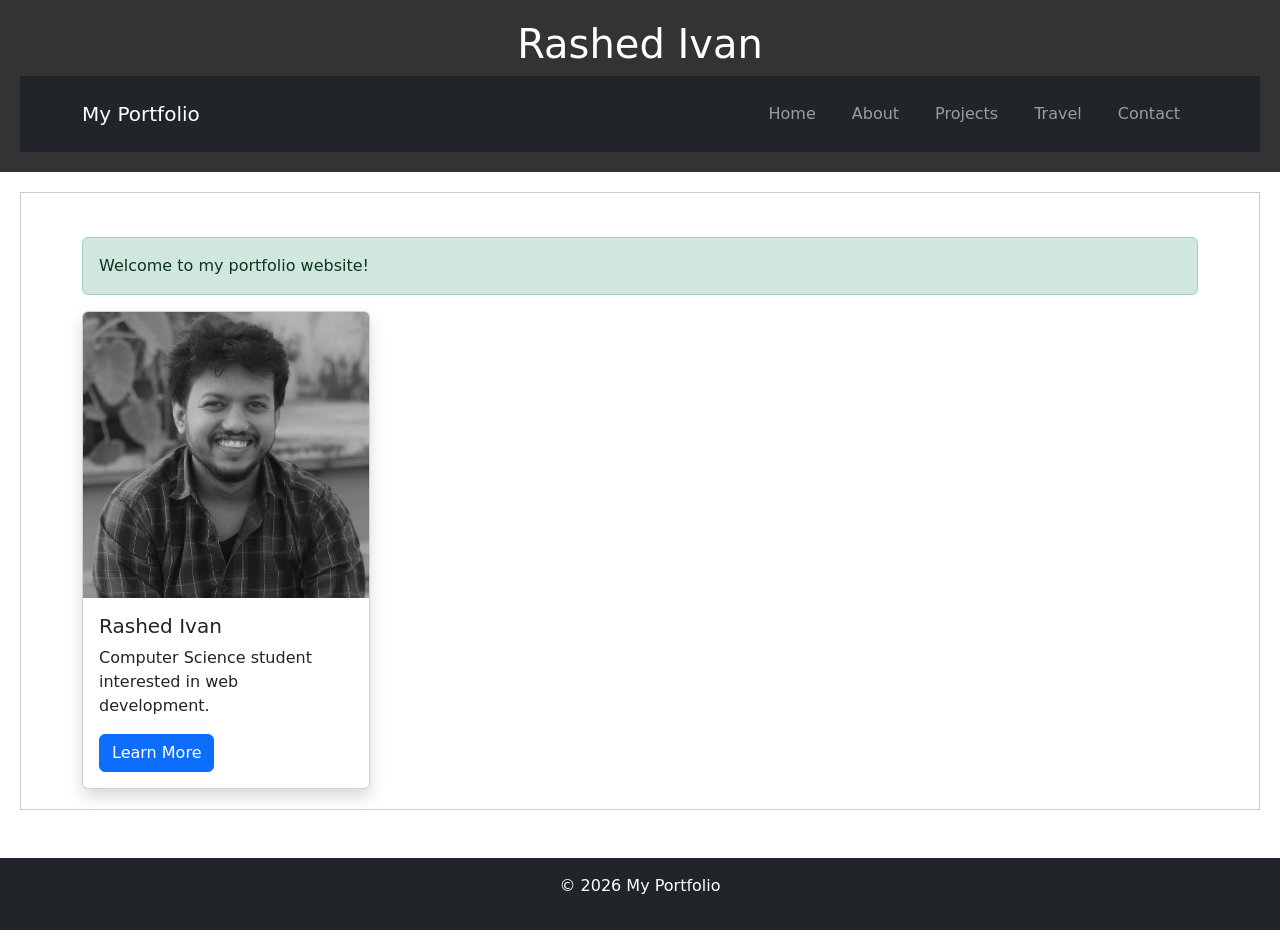
<file: index.html>
<!DOCTYPE html>
<html lang="en">

<head>
    <meta charset="UTF-8">
    <title>My Portfolio</title>
    <link rel="stylesheet" href="CSS/style.css">
    <link href="https://cdn.jsdelivr.net/npm/bootstrap@5.3.8/dist/css/bootstrap.min.css" rel="stylesheet">

</head>

<body>

    <header>
        <h1>Rashed Ivan</h1>

        <nav class="navbar navbar-expand-lg navbar-dark bg-dark">
            <div class="container">
                <a class="navbar-brand" href="index.html">My Portfolio</a>

                <button class="navbar-toggler" type="button" data-bs-toggle="collapse" data-bs-target="#menu">
                    <span class="navbar-toggler-icon"></span>
                </button>

                <div class="collapse navbar-collapse" id="menu">
                    <ul class="navbar-nav ms-auto">

                        <li class="nav-item">
                            <a class="nav-link" href="index.html">Home</a>
                        </li>

                        <li class="nav-item">
                            <a class="nav-link" href="about.html">About</a>
                        </li>

                        <li class="nav-item">
                            <a class="nav-link" href="projects.html">Projects</a>
                        </li>

                        <li class="nav-item">
                            <a class="nav-link" href="travel.html">Travel</a>
                        </li>

                        <li class="nav-item">
                            <a class="nav-link" href="contact.html">Contact</a>
                        </li>

                    </ul>
                </div>
            </div>
        </nav>

    </header>

    <section>



        <div class="container mt-4">

            <div class="alert alert-success">
                Welcome to my portfolio website!
            </div>

            <div class="card shadow" style="width:18rem;">
                <img src="images/1670846884018 (1).jpg" class="card-img-top" alt="Profile">

                <div class="card-body">
                    <h5 class="card-title">Rashed Ivan</h5>
                    <p class="card-text">
                        Computer Science student interested in web development.
                    </p>
                    <a href="about.html" class="btn btn-primary">Learn More</a>
                </div>

            </div>

        </div>


    </section>

    <footer class="bg-dark text-white text-center p-3 mt-5">
        <p>© 2026 My Portfolio</p>
    </footer>

    <script src="https://cdn.jsdelivr.net/npm/bootstrap@5.3.8/dist/js/bootstrap.bundle.min.js"></script>

</body>

</html>
</file>
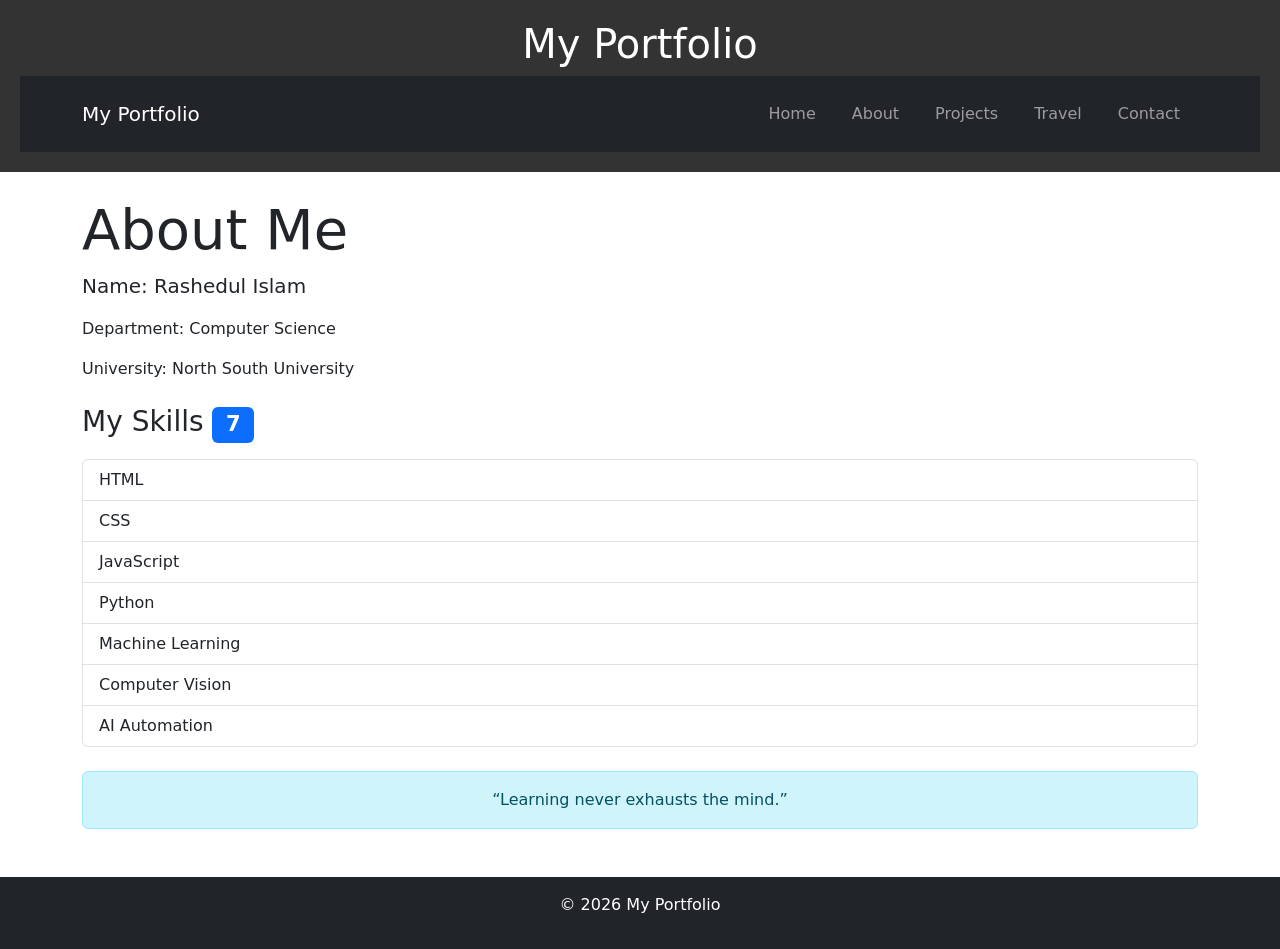
<file: about.html>
<!DOCTYPE html>
<html lang="en">

<head>
    <meta charset="UTF-8">
    <title>About Me</title>
    <link rel="stylesheet" href="CSS/style.css">
    <link href="https://cdn.jsdelivr.net/npm/bootstrap@5.3.8/dist/css/bootstrap.min.css" rel="stylesheet">

</head>

<body>

    <header>
        <h1>My Portfolio</h1>

        <nav class="navbar navbar-expand-lg navbar-dark bg-dark">
            <div class="container">
                <a class="navbar-brand" href="index.html">My Portfolio</a>

                <button class="navbar-toggler" type="button" data-bs-toggle="collapse" data-bs-target="#menu">
                    <span class="navbar-toggler-icon"></span>
                </button>

                <div class="collapse navbar-collapse" id="menu">
                    <ul class="navbar-nav ms-auto">

                        <li class="nav-item">
                            <a class="nav-link" href="index.html">Home</a>
                        </li>

                        <li class="nav-item">
                            <a class="nav-link" href="about.html">About</a>
                        </li>

                        <li class="nav-item">
                            <a class="nav-link" href="projects.html">Projects</a>
                        </li>

                        <li class="nav-item">
                            <a class="nav-link" href="travel.html">Travel</a>
                        </li>

                        <li class="nav-item">
                            <a class="nav-link" href="contact.html">Contact</a>
                        </li>

                    </ul>
                </div>
            </div>
        </nav>

    </header>



    <div class="container mt-4">

        <h1 class="display-4">About Me</h1>

        <p class="lead">
            Name: Rashedul Islam
        </p>

        <p>
            Department: Computer Science
        </p>

        <p>
            University: North South University
        </p>

        <h3 class="mt-4">
            My Skills
            <span class="badge bg-primary">7</span>
        </h3>

        <ul class="list-group mt-3">

            <li class="list-group-item">HTML</li>
            <li class="list-group-item">CSS</li>
            <li class="list-group-item">JavaScript</li>
            <li class="list-group-item">Python</li>
            <li class="list-group-item">Machine Learning</li>
            <li class="list-group-item">Computer Vision</li>
            <li class="list-group-item">AI Automation</li>

        </ul>

        <div class="alert alert-info mt-4 text-center">
            “Learning never exhausts the mind.”
        </div>

    </div>




    <footer class="bg-dark text-white text-center p-3 mt-5">
        <p>© 2026 My Portfolio</p>
    </footer>

    <script src="https://cdn.jsdelivr.net/npm/bootstrap@5.3.8/dist/js/bootstrap.bundle.min.js"></script>

</body>

</html>
</file>
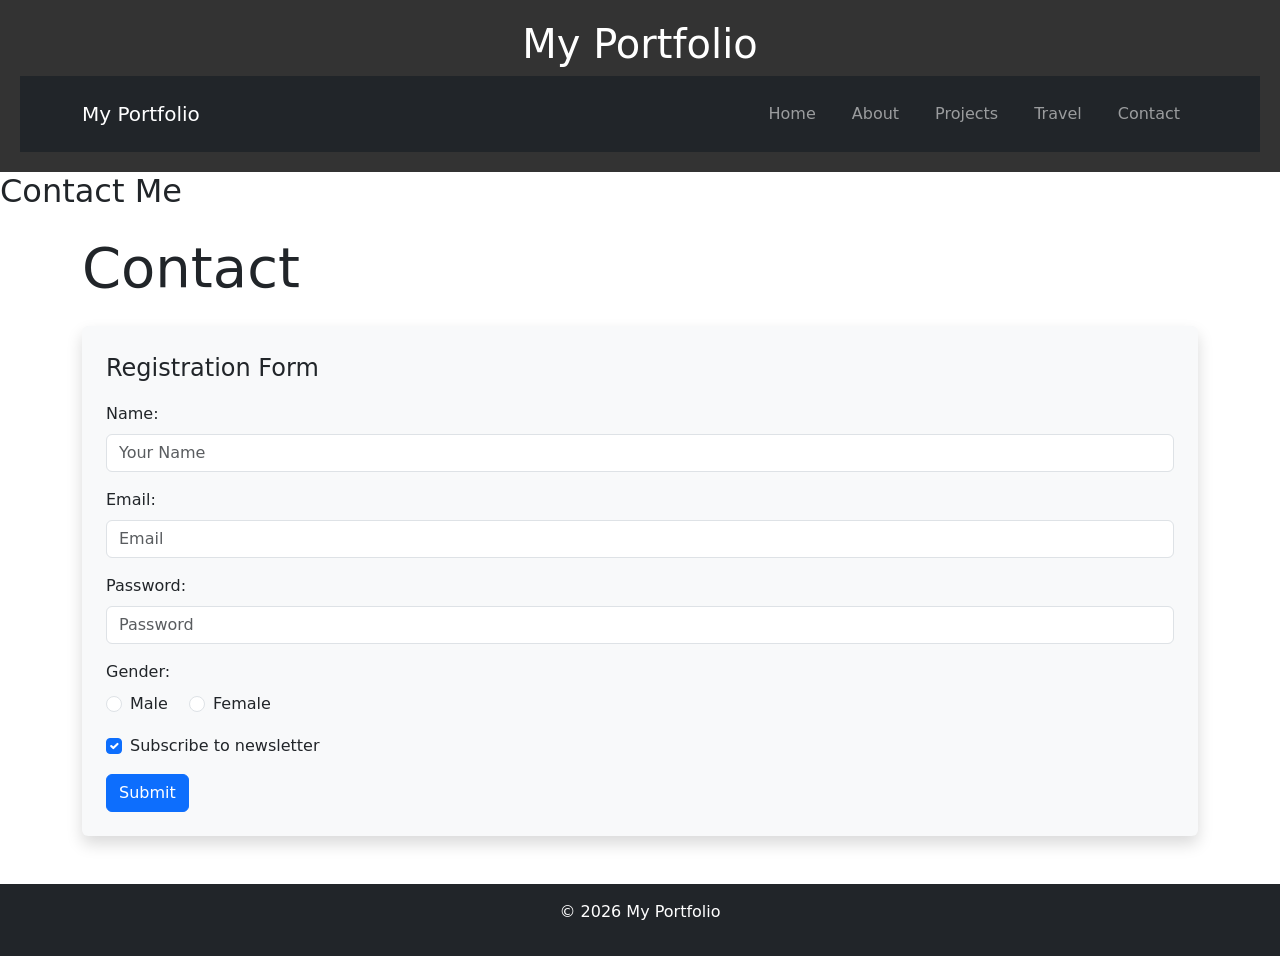
<file: contact.html>
<!DOCTYPE html>
<html lang="en">

<head>
    <meta charset="UTF-8">
    <title>Contact</title>
    <link rel="stylesheet" href="CSS/style.css">
    <link href="https://cdn.jsdelivr.net/npm/bootstrap@5.3.8/dist/css/bootstrap.min.css" rel="stylesheet">

</head>

<body>

    <header>
        <h1>My Portfolio</h1>

        <nav class="navbar navbar-expand-lg navbar-dark bg-dark">
            <div class="container">
                <a class="navbar-brand" href="index.html">My Portfolio</a>

                <button class="navbar-toggler" type="button" data-bs-toggle="collapse" data-bs-target="#menu">
                    <span class="navbar-toggler-icon"></span>
                </button>

                <div class="collapse navbar-collapse" id="menu">
                    <ul class="navbar-nav ms-auto">

                        <li class="nav-item">
                            <a class="nav-link" href="index.html">Home</a>
                        </li>

                        <li class="nav-item">
                            <a class="nav-link" href="about.html">About</a>
                        </li>

                        <li class="nav-item">
                            <a class="nav-link" href="projects.html">Projects</a>
                        </li>

                        <li class="nav-item">
                            <a class="nav-link" href="travel.html">Travel</a>
                        </li>

                        <li class="nav-item">
                            <a class="nav-link" href="contact.html">Contact</a>
                        </li>

                    </ul>
                </div>
            </div>
        </nav>

    </header>



    <h2>Contact Me</h2>
    <div class="container mt-4">

        <h1 class="display-4 mb-4">Contact</h1>

        <form class="p-4 bg-light rounded shadow">

            <fieldset>

                <legend class="mb-3">Registration Form</legend>

                <div class="mb-3">
                    <label class="form-label">Name:</label>
                    <input type="text" class="form-control" placeholder="Your Name">
                </div>

                <div class="mb-3">
                    <label class="form-label">Email:</label>
                    <input type="email" class="form-control" placeholder="Email">
                </div>

                <div class="mb-3">
                    <label class="form-label">Password:</label>
                    <input type="password" class="form-control" placeholder="Password">
                </div>

                <div class="mb-3">
                    <label class="form-label">Gender:</label><br>

                    <div class="form-check form-check-inline">
                        <input class="form-check-input" type="radio" name="g" value="m">
                        <label class="form-check-label">Male</label>
                    </div>

                    <div class="form-check form-check-inline">
                        <input class="form-check-input" type="radio" name="g" value="f">
                        <label class="form-check-label">Female</label>
                    </div>

                </div>

                <div class="form-check mb-3">
                    <input class="form-check-input" type="checkbox" checked>
                    <label class="form-check-label">
                        Subscribe to newsletter
                    </label>
                </div>

                <input type="submit" class="btn btn-primary" value="Submit">

            </fieldset>

        </form>

    </div>


    <footer class="bg-dark text-white text-center p-3 mt-5">
        <p>© 2026 My Portfolio</p>
    </footer>

    <script src="https://cdn.jsdelivr.net/npm/bootstrap@5.3.8/dist/js/bootstrap.bundle.min.js"></script>

</body>

</html>
</file>
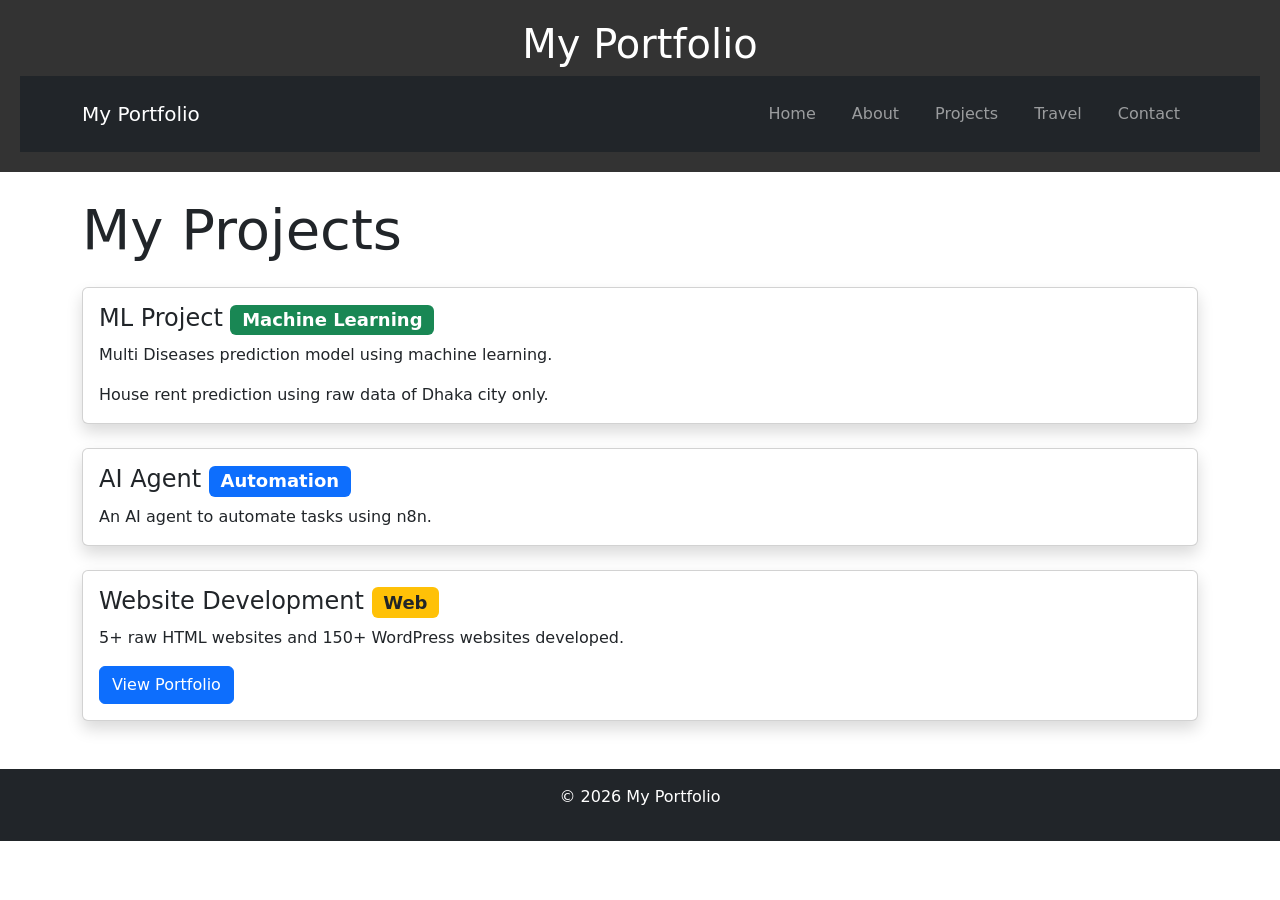
<file: projects.html>
<!DOCTYPE html>
<html lang="en">

<head>
    <meta charset="UTF-8">
    <title>Projects</title>
    <link rel="stylesheet" href="CSS/style.css">
    <link href="https://cdn.jsdelivr.net/npm/bootstrap@5.3.8/dist/css/bootstrap.min.css" rel="stylesheet">

</head>

<body>

    <header>
        <h1>My Portfolio</h1>

        <nav class="navbar navbar-expand-lg navbar-dark bg-dark">
            <div class="container">
                <a class="navbar-brand" href="index.html">My Portfolio</a>

                <button class="navbar-toggler" type="button" data-bs-toggle="collapse" data-bs-target="#menu">
                    <span class="navbar-toggler-icon"></span>
                </button>

                <div class="collapse navbar-collapse" id="menu">
                    <ul class="navbar-nav ms-auto">

                        <li class="nav-item">
                            <a class="nav-link" href="index.html">Home</a>
                        </li>

                        <li class="nav-item">
                            <a class="nav-link" href="about.html">About</a>
                        </li>

                        <li class="nav-item">
                            <a class="nav-link" href="projects.html">Projects</a>
                        </li>

                        <li class="nav-item">
                            <a class="nav-link" href="travel.html">Travel</a>
                        </li>

                        <li class="nav-item">
                            <a class="nav-link" href="contact.html">Contact</a>
                        </li>

                    </ul>
                </div>
            </div>
        </nav>

    </header>

    <div class="container mt-4">

        <h1 class="display-4 mb-4">My Projects</h1>

        <!-- ML Project -->
        <div class="card shadow mb-4">
            <div class="card-body">

                <h4 class="card-title">
                    ML Project
                    <span class="badge bg-success">Machine Learning</span>
                </h4>

                <p class="card-text">
                    Multi Diseases prediction model using machine learning.
                </p>

                <p class="card-text">
                    House rent prediction using raw data of Dhaka city only.
                </p>

            </div>
        </div>


        <!-- AI Agent -->
        <div class="card shadow mb-4">
            <div class="card-body">

                <h4 class="card-title">
                    AI Agent
                    <span class="badge bg-primary">Automation</span>
                </h4>

                <p class="card-text">
                    An AI agent to automate tasks using n8n.
                </p>

            </div>
        </div>


        <!-- Website Projects -->
        <div class="card shadow mb-4">
            <div class="card-body">

                <h4 class="card-title">
                    Website Development
                    <span class="badge bg-warning text-dark">Web</span>
                </h4>

                <p class="card-text">
                    5+ raw HTML websites and 150+ WordPress websites developed.
                </p>

                <button class="btn btn-primary">
                    View Portfolio
                </button>

            </div>
        </div>

    </div>


    <footer class="bg-dark text-white text-center p-3 mt-5">
        <p>© 2026 My Portfolio</p>
    </footer>

    <script src="https://cdn.jsdelivr.net/npm/bootstrap@5.3.8/dist/js/bootstrap.bundle.min.js"></script>

</body>

</html>
</file>
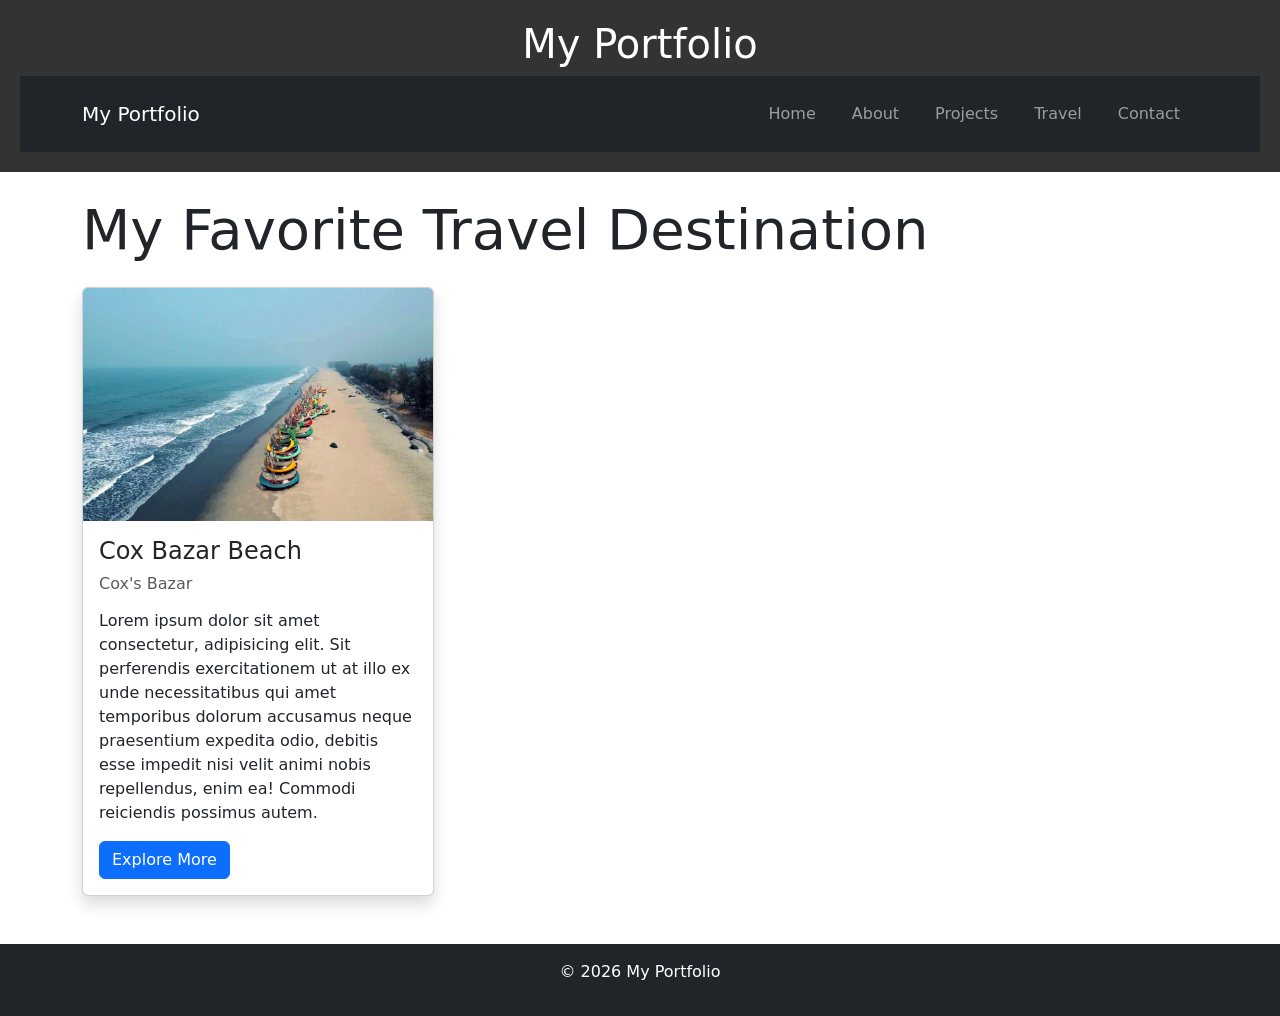
<file: travel.html>
<!DOCTYPE html>
<html lang="en">

<head>
    <meta charset="UTF-8">
    <title>Travel</title>
    <link rel="stylesheet" href="CSS/style.css">
    <link href="https://cdn.jsdelivr.net/npm/bootstrap@5.3.8/dist/css/bootstrap.min.css" rel="stylesheet">

</head>

<body>

    <header>
        <h1>My Portfolio</h1>

        <nav class="navbar navbar-expand-lg navbar-dark bg-dark">
            <div class="container">
                <a class="navbar-brand" href="index.html">My Portfolio</a>

                <button class="navbar-toggler" type="button" data-bs-toggle="collapse" data-bs-target="#menu">
                    <span class="navbar-toggler-icon"></span>
                </button>

                <div class="collapse navbar-collapse" id="menu">
                    <ul class="navbar-nav ms-auto">

                        <li class="nav-item">
                            <a class="nav-link" href="index.html">Home</a>
                        </li>

                        <li class="nav-item">
                            <a class="nav-link" href="about.html">About</a>
                        </li>

                        <li class="nav-item">
                            <a class="nav-link" href="projects.html">Projects</a>
                        </li>

                        <li class="nav-item">
                            <a class="nav-link" href="travel.html">Travel</a>
                        </li>

                        <li class="nav-item">
                            <a class="nav-link" href="contact.html">Contact</a>
                        </li>

                    </ul>
                </div>
            </div>
        </nav>

    </header>

    <div class="container mt-4">

        <h1 class="display-4 mb-4">My Favorite Travel Destination</h1>

        <div class="card shadow" style="width: 22rem;">

            <img src="images/1735656363-39a279b1fb4c48f7385eb495d3ccc5b5.jpg" class="card-img-top"
                alt="Cox Bazar Beach">

            <div class="card-body">

                <h4 class="card-title">Cox Bazar Beach</h4>

                <h6 class="text-muted">Cox's Bazar</h6>

                <p class="card-text mt-3">
                    Lorem ipsum dolor sit amet consectetur, adipisicing elit. Sit perferendis exercitationem ut at illo
                    ex unde necessitatibus qui amet temporibus dolorum accusamus neque praesentium expedita odio,
                    debitis esse impedit nisi velit animi nobis repellendus, enim ea! Commodi reiciendis possimus autem.
                </p>

                <a href="#" class="btn btn-primary">Explore More</a>

            </div>

        </div>

    </div>


    <footer class="bg-dark text-white text-center p-3 mt-5">
        <p>© 2026 My Portfolio</p>
    </footer>

    <script src="https://cdn.jsdelivr.net/npm/bootstrap@5.3.8/dist/js/bootstrap.bundle.min.js"></script>

</body>

</html>
</file>
<file: CSS/style.css>
body {

    background-color: #f4f4f4;
    margin: 0;
    padding: 0;
}

header {
    background: #333;
    color: white;
    padding: 20px;
    text-align: center;
}

nav ul {

    padding: 0;
}

nav ul li {
    display: inline;
    margin: 10px;
}

nav ul li a {
    color: white;
    text-decoration: none;
    border: 1px solid white;
    padding: 5px 10px;
}



.navbar .nav-link:hover {
    background-color: #ffffff;
    color: #000 !important;
    border-radius: 5px;
}


section {
    background: white;
    margin: 20px;
    padding: 20px;
    border: 1px solid #ccc;
}

footer {
    background: #333;
    color: white;
    text-align: center;
    padding: 10px;
    margin-top: 20px;
}

figure {
    text-align: center;
}

.custom {

    margin-top: 10px;
}
</file>
